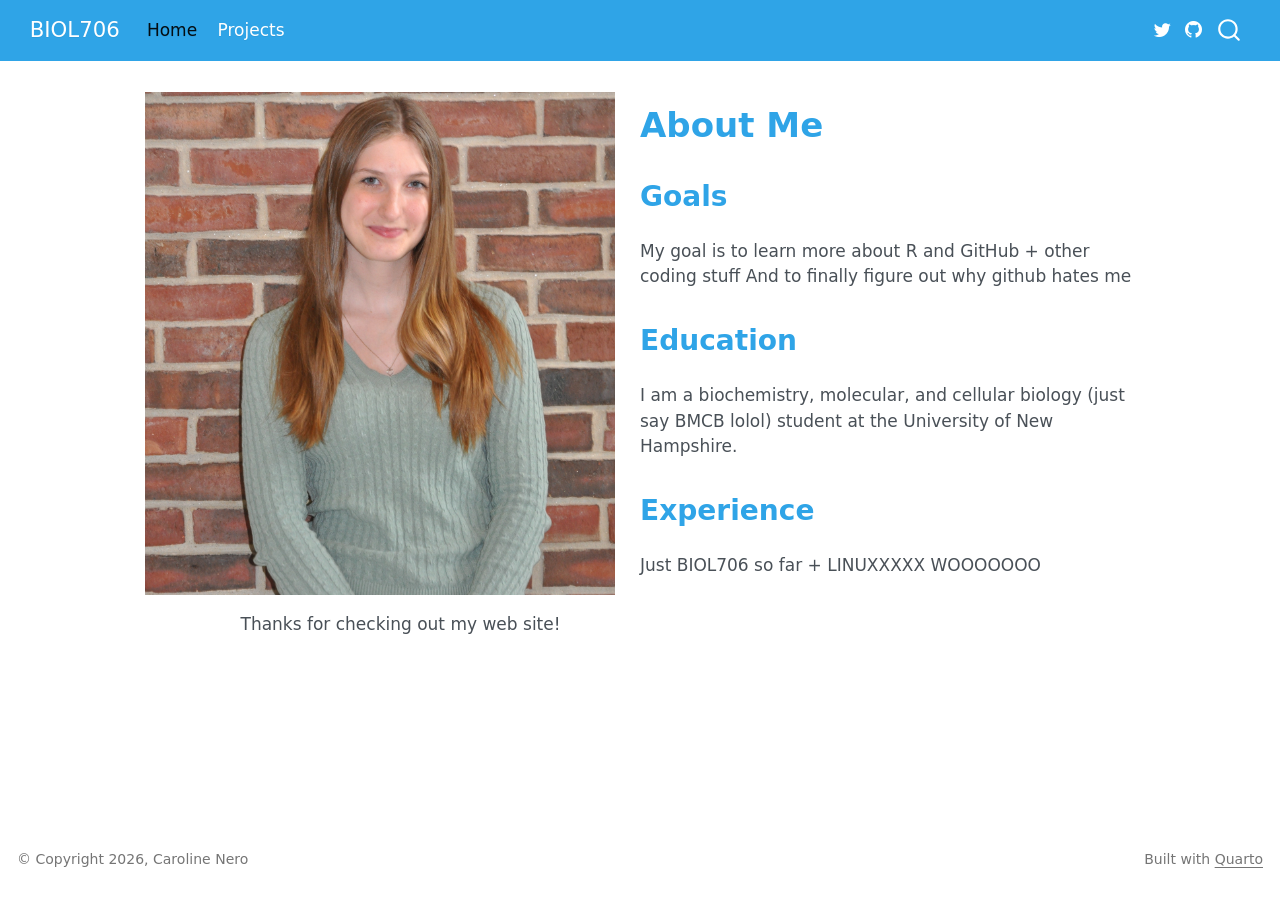
<file: docs/index.html>
<!DOCTYPE html>
<html xmlns="http://www.w3.org/1999/xhtml" lang="en" xml:lang="en"><head>

<meta charset="utf-8">
<meta name="generator" content="quarto-1.5.57">

<meta name="viewport" content="width=device-width, initial-scale=1.0, user-scalable=yes">


<title>About Me – BIOL706</title>
<style>
code{white-space: pre-wrap;}
span.smallcaps{font-variant: small-caps;}
div.columns{display: flex; gap: min(4vw, 1.5em);}
div.column{flex: auto; overflow-x: auto;}
div.hanging-indent{margin-left: 1.5em; text-indent: -1.5em;}
ul.task-list{list-style: none;}
ul.task-list li input[type="checkbox"] {
  width: 0.8em;
  margin: 0 0.8em 0.2em -1em; /* quarto-specific, see https://github.com/quarto-dev/quarto-cli/issues/4556 */ 
  vertical-align: middle;
}
</style>


<script src="site_libs/quarto-nav/quarto-nav.js"></script>
<script src="site_libs/quarto-nav/headroom.min.js"></script>
<script src="site_libs/clipboard/clipboard.min.js"></script>
<script src="site_libs/quarto-search/autocomplete.umd.js"></script>
<script src="site_libs/quarto-search/fuse.min.js"></script>
<script src="site_libs/quarto-search/quarto-search.js"></script>
<meta name="quarto:offset" content="./">
<script src="site_libs/quarto-html/quarto.js"></script>
<script src="site_libs/quarto-html/popper.min.js"></script>
<script src="site_libs/quarto-html/tippy.umd.min.js"></script>
<link href="site_libs/quarto-html/tippy.css" rel="stylesheet">
<link href="site_libs/quarto-html/quarto-syntax-highlighting.css" rel="stylesheet" id="quarto-text-highlighting-styles">
<script src="site_libs/bootstrap/bootstrap.min.js"></script>
<link href="site_libs/bootstrap/bootstrap-icons.css" rel="stylesheet">
<link href="site_libs/bootstrap/bootstrap.min.css" rel="stylesheet" id="quarto-bootstrap" data-mode="light">
<script id="quarto-search-options" type="application/json">{
  "location": "navbar",
  "copy-button": false,
  "collapse-after": 3,
  "panel-placement": "end",
  "type": "overlay",
  "limit": 50,
  "keyboard-shortcut": [
    "f",
    "/",
    "s"
  ],
  "show-item-context": false,
  "language": {
    "search-no-results-text": "No results",
    "search-matching-documents-text": "matching documents",
    "search-copy-link-title": "Copy link to search",
    "search-hide-matches-text": "Hide additional matches",
    "search-more-match-text": "more match in this document",
    "search-more-matches-text": "more matches in this document",
    "search-clear-button-title": "Clear",
    "search-text-placeholder": "",
    "search-detached-cancel-button-title": "Cancel",
    "search-submit-button-title": "Submit",
    "search-label": "Search"
  }
}</script>


</head>

<body class="nav-fixed fullcontent">

<div id="quarto-search-results"></div>
  <header id="quarto-header" class="headroom fixed-top">
    <nav class="navbar navbar-expand-lg " data-bs-theme="dark">
      <div class="navbar-container container-fluid">
      <div class="navbar-brand-container mx-auto">
    <a class="navbar-brand" href="./index.html">
    <span class="navbar-title">BIOL706</span>
    </a>
  </div>
            <div id="quarto-search" class="" title="Search"></div>
          <button class="navbar-toggler" type="button" data-bs-toggle="collapse" data-bs-target="#navbarCollapse" aria-controls="navbarCollapse" role="menu" aria-expanded="false" aria-label="Toggle navigation" onclick="if (window.quartoToggleHeadroom) { window.quartoToggleHeadroom(); }">
  <span class="navbar-toggler-icon"></span>
</button>
          <div class="collapse navbar-collapse" id="navbarCollapse">
            <ul class="navbar-nav navbar-nav-scroll me-auto">
  <li class="nav-item">
    <a class="nav-link active" href="./index.html" aria-current="page"> 
<span class="menu-text">Home</span></a>
  </li>  
  <li class="nav-item">
    <a class="nav-link" href="./projects.html"> 
<span class="menu-text">Projects</span></a>
  </li>  
</ul>
          </div> <!-- /navcollapse -->
            <div class="quarto-navbar-tools">
    <a href="https://twitter.com/" title="" class="quarto-navigation-tool px-1" aria-label=""><i class="bi bi-twitter"></i></a>
    <a href="https://github.com/YOURUSERNAME/YOURREPO" title="" class="quarto-navigation-tool px-1" aria-label=""><i class="bi bi-github"></i></a>
</div>
      </div> <!-- /container-fluid -->
    </nav>
</header>
<!-- content -->
<div id="quarto-content" class="quarto-container page-columns page-rows-contents page-layout-article page-navbar">
<!-- sidebar -->
<!-- margin-sidebar -->
    
<!-- main -->
<main class="content page-columns page-full" id="quarto-document-content">




<div class="quarto-about-broadside column-page">
  <div class="about-main">
    <div class="about-entity" style="background-image: url('img/me.JPG')"></div>
    <div class="about-contents"><header id="title-block-header" class="quarto-title-block default">
<div class="quarto-title">
<h1 class="title">About Me</h1>
</div>
<div class="quarto-title-meta">
  </div>
</header><div id="me">
<section id="goals" class="level2">
<h2 data-anchor-id="goals">Goals</h2>
<p>My goal is to learn more about R and GitHub + other coding stuff And to finally figure out why github hates me</p>
</section>
<section id="education" class="level2">
<h2 data-anchor-id="education">Education</h2>
<p>I am a biochemistry, molecular, and cellular biology (just say BMCB lolol) student at the University of New Hampshire.</p>
</section>
<section id="experience" class="level2">
<h2 data-anchor-id="experience">Experience</h2>
<p>Just BIOL706 so far + LINUXXXXX WOOOOOOO</p>
</section>
</div></div>
  </div>
</div>

<p>Thanks for checking out my web site!</p>




</main> <!-- /main -->
<script id="quarto-html-after-body" type="application/javascript">
window.document.addEventListener("DOMContentLoaded", function (event) {
  const toggleBodyColorMode = (bsSheetEl) => {
    const mode = bsSheetEl.getAttribute("data-mode");
    const bodyEl = window.document.querySelector("body");
    if (mode === "dark") {
      bodyEl.classList.add("quarto-dark");
      bodyEl.classList.remove("quarto-light");
    } else {
      bodyEl.classList.add("quarto-light");
      bodyEl.classList.remove("quarto-dark");
    }
  }
  const toggleBodyColorPrimary = () => {
    const bsSheetEl = window.document.querySelector("link#quarto-bootstrap");
    if (bsSheetEl) {
      toggleBodyColorMode(bsSheetEl);
    }
  }
  toggleBodyColorPrimary();  
  const isCodeAnnotation = (el) => {
    for (const clz of el.classList) {
      if (clz.startsWith('code-annotation-')) {                     
        return true;
      }
    }
    return false;
  }
  const onCopySuccess = function(e) {
    // button target
    const button = e.trigger;
    // don't keep focus
    button.blur();
    // flash "checked"
    button.classList.add('code-copy-button-checked');
    var currentTitle = button.getAttribute("title");
    button.setAttribute("title", "Copied!");
    let tooltip;
    if (window.bootstrap) {
      button.setAttribute("data-bs-toggle", "tooltip");
      button.setAttribute("data-bs-placement", "left");
      button.setAttribute("data-bs-title", "Copied!");
      tooltip = new bootstrap.Tooltip(button, 
        { trigger: "manual", 
          customClass: "code-copy-button-tooltip",
          offset: [0, -8]});
      tooltip.show();    
    }
    setTimeout(function() {
      if (tooltip) {
        tooltip.hide();
        button.removeAttribute("data-bs-title");
        button.removeAttribute("data-bs-toggle");
        button.removeAttribute("data-bs-placement");
      }
      button.setAttribute("title", currentTitle);
      button.classList.remove('code-copy-button-checked');
    }, 1000);
    // clear code selection
    e.clearSelection();
  }
  const getTextToCopy = function(trigger) {
      const codeEl = trigger.previousElementSibling.cloneNode(true);
      for (const childEl of codeEl.children) {
        if (isCodeAnnotation(childEl)) {
          childEl.remove();
        }
      }
      return codeEl.innerText;
  }
  const clipboard = new window.ClipboardJS('.code-copy-button:not([data-in-quarto-modal])', {
    text: getTextToCopy
  });
  clipboard.on('success', onCopySuccess);
  if (window.document.getElementById('quarto-embedded-source-code-modal')) {
    // For code content inside modals, clipBoardJS needs to be initialized with a container option
    // TODO: Check when it could be a function (https://github.com/zenorocha/clipboard.js/issues/860)
    const clipboardModal = new window.ClipboardJS('.code-copy-button[data-in-quarto-modal]', {
      text: getTextToCopy,
      container: window.document.getElementById('quarto-embedded-source-code-modal')
    });
    clipboardModal.on('success', onCopySuccess);
  }
    var localhostRegex = new RegExp(/^(?:http|https):\/\/localhost\:?[0-9]*\//);
    var mailtoRegex = new RegExp(/^mailto:/);
      var filterRegex = new RegExp('/' + window.location.host + '/');
    var isInternal = (href) => {
        return filterRegex.test(href) || localhostRegex.test(href) || mailtoRegex.test(href);
    }
    // Inspect non-navigation links and adorn them if external
 	var links = window.document.querySelectorAll('a[href]:not(.nav-link):not(.navbar-brand):not(.toc-action):not(.sidebar-link):not(.sidebar-item-toggle):not(.pagination-link):not(.no-external):not([aria-hidden]):not(.dropdown-item):not(.quarto-navigation-tool):not(.about-link)');
    for (var i=0; i<links.length; i++) {
      const link = links[i];
      if (!isInternal(link.href)) {
        // undo the damage that might have been done by quarto-nav.js in the case of
        // links that we want to consider external
        if (link.dataset.originalHref !== undefined) {
          link.href = link.dataset.originalHref;
        }
      }
    }
  function tippyHover(el, contentFn, onTriggerFn, onUntriggerFn) {
    const config = {
      allowHTML: true,
      maxWidth: 500,
      delay: 100,
      arrow: false,
      appendTo: function(el) {
          return el.parentElement;
      },
      interactive: true,
      interactiveBorder: 10,
      theme: 'quarto',
      placement: 'bottom-start',
    };
    if (contentFn) {
      config.content = contentFn;
    }
    if (onTriggerFn) {
      config.onTrigger = onTriggerFn;
    }
    if (onUntriggerFn) {
      config.onUntrigger = onUntriggerFn;
    }
    window.tippy(el, config); 
  }
  const noterefs = window.document.querySelectorAll('a[role="doc-noteref"]');
  for (var i=0; i<noterefs.length; i++) {
    const ref = noterefs[i];
    tippyHover(ref, function() {
      // use id or data attribute instead here
      let href = ref.getAttribute('data-footnote-href') || ref.getAttribute('href');
      try { href = new URL(href).hash; } catch {}
      const id = href.replace(/^#\/?/, "");
      const note = window.document.getElementById(id);
      if (note) {
        return note.innerHTML;
      } else {
        return "";
      }
    });
  }
  const xrefs = window.document.querySelectorAll('a.quarto-xref');
  const processXRef = (id, note) => {
    // Strip column container classes
    const stripColumnClz = (el) => {
      el.classList.remove("page-full", "page-columns");
      if (el.children) {
        for (const child of el.children) {
          stripColumnClz(child);
        }
      }
    }
    stripColumnClz(note)
    if (id === null || id.startsWith('sec-')) {
      // Special case sections, only their first couple elements
      const container = document.createElement("div");
      if (note.children && note.children.length > 2) {
        container.appendChild(note.children[0].cloneNode(true));
        for (let i = 1; i < note.children.length; i++) {
          const child = note.children[i];
          if (child.tagName === "P" && child.innerText === "") {
            continue;
          } else {
            container.appendChild(child.cloneNode(true));
            break;
          }
        }
        if (window.Quarto?.typesetMath) {
          window.Quarto.typesetMath(container);
        }
        return container.innerHTML
      } else {
        if (window.Quarto?.typesetMath) {
          window.Quarto.typesetMath(note);
        }
        return note.innerHTML;
      }
    } else {
      // Remove any anchor links if they are present
      const anchorLink = note.querySelector('a.anchorjs-link');
      if (anchorLink) {
        anchorLink.remove();
      }
      if (window.Quarto?.typesetMath) {
        window.Quarto.typesetMath(note);
      }
      // TODO in 1.5, we should make sure this works without a callout special case
      if (note.classList.contains("callout")) {
        return note.outerHTML;
      } else {
        return note.innerHTML;
      }
    }
  }
  for (var i=0; i<xrefs.length; i++) {
    const xref = xrefs[i];
    tippyHover(xref, undefined, function(instance) {
      instance.disable();
      let url = xref.getAttribute('href');
      let hash = undefined; 
      if (url.startsWith('#')) {
        hash = url;
      } else {
        try { hash = new URL(url).hash; } catch {}
      }
      if (hash) {
        const id = hash.replace(/^#\/?/, "");
        const note = window.document.getElementById(id);
        if (note !== null) {
          try {
            const html = processXRef(id, note.cloneNode(true));
            instance.setContent(html);
          } finally {
            instance.enable();
            instance.show();
          }
        } else {
          // See if we can fetch this
          fetch(url.split('#')[0])
          .then(res => res.text())
          .then(html => {
            const parser = new DOMParser();
            const htmlDoc = parser.parseFromString(html, "text/html");
            const note = htmlDoc.getElementById(id);
            if (note !== null) {
              const html = processXRef(id, note);
              instance.setContent(html);
            } 
          }).finally(() => {
            instance.enable();
            instance.show();
          });
        }
      } else {
        // See if we can fetch a full url (with no hash to target)
        // This is a special case and we should probably do some content thinning / targeting
        fetch(url)
        .then(res => res.text())
        .then(html => {
          const parser = new DOMParser();
          const htmlDoc = parser.parseFromString(html, "text/html");
          const note = htmlDoc.querySelector('main.content');
          if (note !== null) {
            // This should only happen for chapter cross references
            // (since there is no id in the URL)
            // remove the first header
            if (note.children.length > 0 && note.children[0].tagName === "HEADER") {
              note.children[0].remove();
            }
            const html = processXRef(null, note);
            instance.setContent(html);
          } 
        }).finally(() => {
          instance.enable();
          instance.show();
        });
      }
    }, function(instance) {
    });
  }
      let selectedAnnoteEl;
      const selectorForAnnotation = ( cell, annotation) => {
        let cellAttr = 'data-code-cell="' + cell + '"';
        let lineAttr = 'data-code-annotation="' +  annotation + '"';
        const selector = 'span[' + cellAttr + '][' + lineAttr + ']';
        return selector;
      }
      const selectCodeLines = (annoteEl) => {
        const doc = window.document;
        const targetCell = annoteEl.getAttribute("data-target-cell");
        const targetAnnotation = annoteEl.getAttribute("data-target-annotation");
        const annoteSpan = window.document.querySelector(selectorForAnnotation(targetCell, targetAnnotation));
        const lines = annoteSpan.getAttribute("data-code-lines").split(",");
        const lineIds = lines.map((line) => {
          return targetCell + "-" + line;
        })
        let top = null;
        let height = null;
        let parent = null;
        if (lineIds.length > 0) {
            //compute the position of the single el (top and bottom and make a div)
            const el = window.document.getElementById(lineIds[0]);
            top = el.offsetTop;
            height = el.offsetHeight;
            parent = el.parentElement.parentElement;
          if (lineIds.length > 1) {
            const lastEl = window.document.getElementById(lineIds[lineIds.length - 1]);
            const bottom = lastEl.offsetTop + lastEl.offsetHeight;
            height = bottom - top;
          }
          if (top !== null && height !== null && parent !== null) {
            // cook up a div (if necessary) and position it 
            let div = window.document.getElementById("code-annotation-line-highlight");
            if (div === null) {
              div = window.document.createElement("div");
              div.setAttribute("id", "code-annotation-line-highlight");
              div.style.position = 'absolute';
              parent.appendChild(div);
            }
            div.style.top = top - 2 + "px";
            div.style.height = height + 4 + "px";
            div.style.left = 0;
            let gutterDiv = window.document.getElementById("code-annotation-line-highlight-gutter");
            if (gutterDiv === null) {
              gutterDiv = window.document.createElement("div");
              gutterDiv.setAttribute("id", "code-annotation-line-highlight-gutter");
              gutterDiv.style.position = 'absolute';
              const codeCell = window.document.getElementById(targetCell);
              const gutter = codeCell.querySelector('.code-annotation-gutter');
              gutter.appendChild(gutterDiv);
            }
            gutterDiv.style.top = top - 2 + "px";
            gutterDiv.style.height = height + 4 + "px";
          }
          selectedAnnoteEl = annoteEl;
        }
      };
      const unselectCodeLines = () => {
        const elementsIds = ["code-annotation-line-highlight", "code-annotation-line-highlight-gutter"];
        elementsIds.forEach((elId) => {
          const div = window.document.getElementById(elId);
          if (div) {
            div.remove();
          }
        });
        selectedAnnoteEl = undefined;
      };
        // Handle positioning of the toggle
    window.addEventListener(
      "resize",
      throttle(() => {
        elRect = undefined;
        if (selectedAnnoteEl) {
          selectCodeLines(selectedAnnoteEl);
        }
      }, 10)
    );
    function throttle(fn, ms) {
    let throttle = false;
    let timer;
      return (...args) => {
        if(!throttle) { // first call gets through
            fn.apply(this, args);
            throttle = true;
        } else { // all the others get throttled
            if(timer) clearTimeout(timer); // cancel #2
            timer = setTimeout(() => {
              fn.apply(this, args);
              timer = throttle = false;
            }, ms);
        }
      };
    }
      // Attach click handler to the DT
      const annoteDls = window.document.querySelectorAll('dt[data-target-cell]');
      for (const annoteDlNode of annoteDls) {
        annoteDlNode.addEventListener('click', (event) => {
          const clickedEl = event.target;
          if (clickedEl !== selectedAnnoteEl) {
            unselectCodeLines();
            const activeEl = window.document.querySelector('dt[data-target-cell].code-annotation-active');
            if (activeEl) {
              activeEl.classList.remove('code-annotation-active');
            }
            selectCodeLines(clickedEl);
            clickedEl.classList.add('code-annotation-active');
          } else {
            // Unselect the line
            unselectCodeLines();
            clickedEl.classList.remove('code-annotation-active');
          }
        });
      }
  const findCites = (el) => {
    const parentEl = el.parentElement;
    if (parentEl) {
      const cites = parentEl.dataset.cites;
      if (cites) {
        return {
          el,
          cites: cites.split(' ')
        };
      } else {
        return findCites(el.parentElement)
      }
    } else {
      return undefined;
    }
  };
  var bibliorefs = window.document.querySelectorAll('a[role="doc-biblioref"]');
  for (var i=0; i<bibliorefs.length; i++) {
    const ref = bibliorefs[i];
    const citeInfo = findCites(ref);
    if (citeInfo) {
      tippyHover(citeInfo.el, function() {
        var popup = window.document.createElement('div');
        citeInfo.cites.forEach(function(cite) {
          var citeDiv = window.document.createElement('div');
          citeDiv.classList.add('hanging-indent');
          citeDiv.classList.add('csl-entry');
          var biblioDiv = window.document.getElementById('ref-' + cite);
          if (biblioDiv) {
            citeDiv.innerHTML = biblioDiv.innerHTML;
          }
          popup.appendChild(citeDiv);
        });
        return popup.innerHTML;
      });
    }
  }
});
</script>
</div> <!-- /content -->
<footer class="footer">
  <div class="nav-footer">
    <div class="nav-footer-left">
<p>© Copyright 2026, Caroline Nero</p>
</div>   
    <div class="nav-footer-center">
      &nbsp;
    </div>
    <div class="nav-footer-right">
<p>Built with <a href="https://quarto.org/">Quarto</a></p>
</div>
  </div>
</footer>




</body></html>
</file>
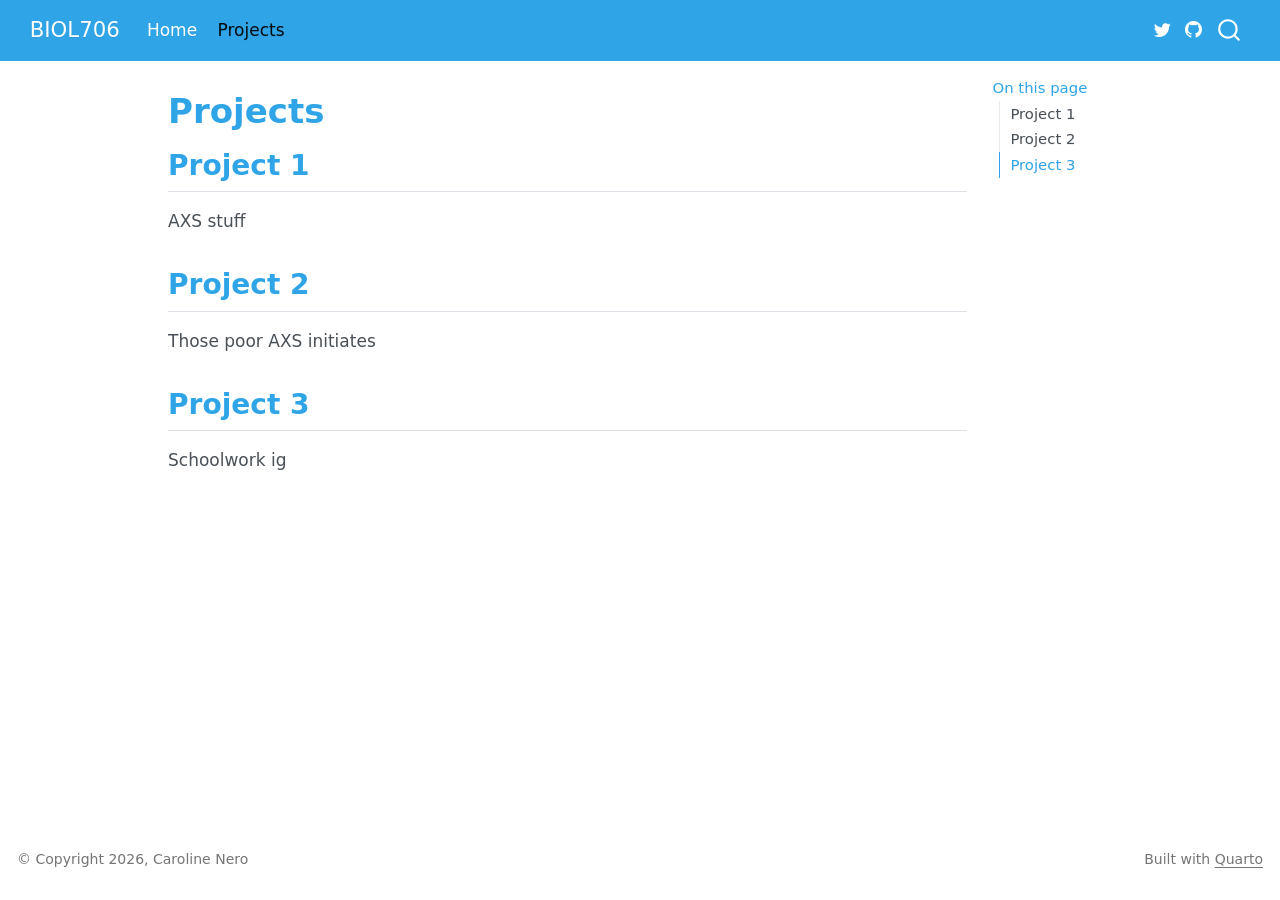
<file: docs/projects.html>
<!DOCTYPE html>
<html xmlns="http://www.w3.org/1999/xhtml" lang="en" xml:lang="en"><head>

<meta charset="utf-8">
<meta name="generator" content="quarto-1.5.57">

<meta name="viewport" content="width=device-width, initial-scale=1.0, user-scalable=yes">


<title>Projects – BIOL706</title>
<style>
code{white-space: pre-wrap;}
span.smallcaps{font-variant: small-caps;}
div.columns{display: flex; gap: min(4vw, 1.5em);}
div.column{flex: auto; overflow-x: auto;}
div.hanging-indent{margin-left: 1.5em; text-indent: -1.5em;}
ul.task-list{list-style: none;}
ul.task-list li input[type="checkbox"] {
  width: 0.8em;
  margin: 0 0.8em 0.2em -1em; /* quarto-specific, see https://github.com/quarto-dev/quarto-cli/issues/4556 */ 
  vertical-align: middle;
}
</style>


<script src="site_libs/quarto-nav/quarto-nav.js"></script>
<script src="site_libs/quarto-nav/headroom.min.js"></script>
<script src="site_libs/clipboard/clipboard.min.js"></script>
<script src="site_libs/quarto-search/autocomplete.umd.js"></script>
<script src="site_libs/quarto-search/fuse.min.js"></script>
<script src="site_libs/quarto-search/quarto-search.js"></script>
<meta name="quarto:offset" content="./">
<script src="site_libs/quarto-html/quarto.js"></script>
<script src="site_libs/quarto-html/popper.min.js"></script>
<script src="site_libs/quarto-html/tippy.umd.min.js"></script>
<script src="site_libs/quarto-html/anchor.min.js"></script>
<link href="site_libs/quarto-html/tippy.css" rel="stylesheet">
<link href="site_libs/quarto-html/quarto-syntax-highlighting.css" rel="stylesheet" id="quarto-text-highlighting-styles">
<script src="site_libs/bootstrap/bootstrap.min.js"></script>
<link href="site_libs/bootstrap/bootstrap-icons.css" rel="stylesheet">
<link href="site_libs/bootstrap/bootstrap.min.css" rel="stylesheet" id="quarto-bootstrap" data-mode="light">
<script id="quarto-search-options" type="application/json">{
  "location": "navbar",
  "copy-button": false,
  "collapse-after": 3,
  "panel-placement": "end",
  "type": "overlay",
  "limit": 50,
  "keyboard-shortcut": [
    "f",
    "/",
    "s"
  ],
  "show-item-context": false,
  "language": {
    "search-no-results-text": "No results",
    "search-matching-documents-text": "matching documents",
    "search-copy-link-title": "Copy link to search",
    "search-hide-matches-text": "Hide additional matches",
    "search-more-match-text": "more match in this document",
    "search-more-matches-text": "more matches in this document",
    "search-clear-button-title": "Clear",
    "search-text-placeholder": "",
    "search-detached-cancel-button-title": "Cancel",
    "search-submit-button-title": "Submit",
    "search-label": "Search"
  }
}</script>


</head>

<body class="nav-fixed">

<div id="quarto-search-results"></div>
  <header id="quarto-header" class="headroom fixed-top">
    <nav class="navbar navbar-expand-lg " data-bs-theme="dark">
      <div class="navbar-container container-fluid">
      <div class="navbar-brand-container mx-auto">
    <a class="navbar-brand" href="./index.html">
    <span class="navbar-title">BIOL706</span>
    </a>
  </div>
            <div id="quarto-search" class="" title="Search"></div>
          <button class="navbar-toggler" type="button" data-bs-toggle="collapse" data-bs-target="#navbarCollapse" aria-controls="navbarCollapse" role="menu" aria-expanded="false" aria-label="Toggle navigation" onclick="if (window.quartoToggleHeadroom) { window.quartoToggleHeadroom(); }">
  <span class="navbar-toggler-icon"></span>
</button>
          <div class="collapse navbar-collapse" id="navbarCollapse">
            <ul class="navbar-nav navbar-nav-scroll me-auto">
  <li class="nav-item">
    <a class="nav-link" href="./index.html"> 
<span class="menu-text">Home</span></a>
  </li>  
  <li class="nav-item">
    <a class="nav-link active" href="./projects.html" aria-current="page"> 
<span class="menu-text">Projects</span></a>
  </li>  
</ul>
          </div> <!-- /navcollapse -->
            <div class="quarto-navbar-tools">
    <a href="https://twitter.com/" title="" class="quarto-navigation-tool px-1" aria-label=""><i class="bi bi-twitter"></i></a>
    <a href="https://github.com/YOURUSERNAME/YOURREPO" title="" class="quarto-navigation-tool px-1" aria-label=""><i class="bi bi-github"></i></a>
</div>
      </div> <!-- /container-fluid -->
    </nav>
</header>
<!-- content -->
<div id="quarto-content" class="quarto-container page-columns page-rows-contents page-layout-article page-navbar">
<!-- sidebar -->
<!-- margin-sidebar -->
    <div id="quarto-margin-sidebar" class="sidebar margin-sidebar">
        <nav id="TOC" role="doc-toc" class="toc-active">
    <h2 id="toc-title">On this page</h2>
   
  <ul>
  <li><a href="#project-1" id="toc-project-1" class="nav-link active" data-scroll-target="#project-1">Project 1</a></li>
  <li><a href="#project-2" id="toc-project-2" class="nav-link" data-scroll-target="#project-2">Project 2</a></li>
  <li><a href="#project-3" id="toc-project-3" class="nav-link" data-scroll-target="#project-3">Project 3</a></li>
  </ul>
</nav>
    </div>
<!-- main -->
<main class="content" id="quarto-document-content">

<header id="title-block-header" class="quarto-title-block default">
<div class="quarto-title">
<h1 class="title">Projects</h1>
</div>



<div class="quarto-title-meta">

    
  
    
  </div>
  


</header>


<section id="project-1" class="level2">
<h2 class="anchored" data-anchor-id="project-1">Project 1</h2>
<p>AXS stuff</p>
</section>
<section id="project-2" class="level2">
<h2 class="anchored" data-anchor-id="project-2">Project 2</h2>
<p>Those poor AXS initiates</p>
</section>
<section id="project-3" class="level2">
<h2 class="anchored" data-anchor-id="project-3">Project 3</h2>
<p>Schoolwork ig</p>


</section>

</main> <!-- /main -->
<script id="quarto-html-after-body" type="application/javascript">
window.document.addEventListener("DOMContentLoaded", function (event) {
  const toggleBodyColorMode = (bsSheetEl) => {
    const mode = bsSheetEl.getAttribute("data-mode");
    const bodyEl = window.document.querySelector("body");
    if (mode === "dark") {
      bodyEl.classList.add("quarto-dark");
      bodyEl.classList.remove("quarto-light");
    } else {
      bodyEl.classList.add("quarto-light");
      bodyEl.classList.remove("quarto-dark");
    }
  }
  const toggleBodyColorPrimary = () => {
    const bsSheetEl = window.document.querySelector("link#quarto-bootstrap");
    if (bsSheetEl) {
      toggleBodyColorMode(bsSheetEl);
    }
  }
  toggleBodyColorPrimary();  
  const icon = "";
  const anchorJS = new window.AnchorJS();
  anchorJS.options = {
    placement: 'right',
    icon: icon
  };
  anchorJS.add('.anchored');
  const isCodeAnnotation = (el) => {
    for (const clz of el.classList) {
      if (clz.startsWith('code-annotation-')) {                     
        return true;
      }
    }
    return false;
  }
  const onCopySuccess = function(e) {
    // button target
    const button = e.trigger;
    // don't keep focus
    button.blur();
    // flash "checked"
    button.classList.add('code-copy-button-checked');
    var currentTitle = button.getAttribute("title");
    button.setAttribute("title", "Copied!");
    let tooltip;
    if (window.bootstrap) {
      button.setAttribute("data-bs-toggle", "tooltip");
      button.setAttribute("data-bs-placement", "left");
      button.setAttribute("data-bs-title", "Copied!");
      tooltip = new bootstrap.Tooltip(button, 
        { trigger: "manual", 
          customClass: "code-copy-button-tooltip",
          offset: [0, -8]});
      tooltip.show();    
    }
    setTimeout(function() {
      if (tooltip) {
        tooltip.hide();
        button.removeAttribute("data-bs-title");
        button.removeAttribute("data-bs-toggle");
        button.removeAttribute("data-bs-placement");
      }
      button.setAttribute("title", currentTitle);
      button.classList.remove('code-copy-button-checked');
    }, 1000);
    // clear code selection
    e.clearSelection();
  }
  const getTextToCopy = function(trigger) {
      const codeEl = trigger.previousElementSibling.cloneNode(true);
      for (const childEl of codeEl.children) {
        if (isCodeAnnotation(childEl)) {
          childEl.remove();
        }
      }
      return codeEl.innerText;
  }
  const clipboard = new window.ClipboardJS('.code-copy-button:not([data-in-quarto-modal])', {
    text: getTextToCopy
  });
  clipboard.on('success', onCopySuccess);
  if (window.document.getElementById('quarto-embedded-source-code-modal')) {
    // For code content inside modals, clipBoardJS needs to be initialized with a container option
    // TODO: Check when it could be a function (https://github.com/zenorocha/clipboard.js/issues/860)
    const clipboardModal = new window.ClipboardJS('.code-copy-button[data-in-quarto-modal]', {
      text: getTextToCopy,
      container: window.document.getElementById('quarto-embedded-source-code-modal')
    });
    clipboardModal.on('success', onCopySuccess);
  }
    var localhostRegex = new RegExp(/^(?:http|https):\/\/localhost\:?[0-9]*\//);
    var mailtoRegex = new RegExp(/^mailto:/);
      var filterRegex = new RegExp('/' + window.location.host + '/');
    var isInternal = (href) => {
        return filterRegex.test(href) || localhostRegex.test(href) || mailtoRegex.test(href);
    }
    // Inspect non-navigation links and adorn them if external
 	var links = window.document.querySelectorAll('a[href]:not(.nav-link):not(.navbar-brand):not(.toc-action):not(.sidebar-link):not(.sidebar-item-toggle):not(.pagination-link):not(.no-external):not([aria-hidden]):not(.dropdown-item):not(.quarto-navigation-tool):not(.about-link)');
    for (var i=0; i<links.length; i++) {
      const link = links[i];
      if (!isInternal(link.href)) {
        // undo the damage that might have been done by quarto-nav.js in the case of
        // links that we want to consider external
        if (link.dataset.originalHref !== undefined) {
          link.href = link.dataset.originalHref;
        }
      }
    }
  function tippyHover(el, contentFn, onTriggerFn, onUntriggerFn) {
    const config = {
      allowHTML: true,
      maxWidth: 500,
      delay: 100,
      arrow: false,
      appendTo: function(el) {
          return el.parentElement;
      },
      interactive: true,
      interactiveBorder: 10,
      theme: 'quarto',
      placement: 'bottom-start',
    };
    if (contentFn) {
      config.content = contentFn;
    }
    if (onTriggerFn) {
      config.onTrigger = onTriggerFn;
    }
    if (onUntriggerFn) {
      config.onUntrigger = onUntriggerFn;
    }
    window.tippy(el, config); 
  }
  const noterefs = window.document.querySelectorAll('a[role="doc-noteref"]');
  for (var i=0; i<noterefs.length; i++) {
    const ref = noterefs[i];
    tippyHover(ref, function() {
      // use id or data attribute instead here
      let href = ref.getAttribute('data-footnote-href') || ref.getAttribute('href');
      try { href = new URL(href).hash; } catch {}
      const id = href.replace(/^#\/?/, "");
      const note = window.document.getElementById(id);
      if (note) {
        return note.innerHTML;
      } else {
        return "";
      }
    });
  }
  const xrefs = window.document.querySelectorAll('a.quarto-xref');
  const processXRef = (id, note) => {
    // Strip column container classes
    const stripColumnClz = (el) => {
      el.classList.remove("page-full", "page-columns");
      if (el.children) {
        for (const child of el.children) {
          stripColumnClz(child);
        }
      }
    }
    stripColumnClz(note)
    if (id === null || id.startsWith('sec-')) {
      // Special case sections, only their first couple elements
      const container = document.createElement("div");
      if (note.children && note.children.length > 2) {
        container.appendChild(note.children[0].cloneNode(true));
        for (let i = 1; i < note.children.length; i++) {
          const child = note.children[i];
          if (child.tagName === "P" && child.innerText === "") {
            continue;
          } else {
            container.appendChild(child.cloneNode(true));
            break;
          }
        }
        if (window.Quarto?.typesetMath) {
          window.Quarto.typesetMath(container);
        }
        return container.innerHTML
      } else {
        if (window.Quarto?.typesetMath) {
          window.Quarto.typesetMath(note);
        }
        return note.innerHTML;
      }
    } else {
      // Remove any anchor links if they are present
      const anchorLink = note.querySelector('a.anchorjs-link');
      if (anchorLink) {
        anchorLink.remove();
      }
      if (window.Quarto?.typesetMath) {
        window.Quarto.typesetMath(note);
      }
      // TODO in 1.5, we should make sure this works without a callout special case
      if (note.classList.contains("callout")) {
        return note.outerHTML;
      } else {
        return note.innerHTML;
      }
    }
  }
  for (var i=0; i<xrefs.length; i++) {
    const xref = xrefs[i];
    tippyHover(xref, undefined, function(instance) {
      instance.disable();
      let url = xref.getAttribute('href');
      let hash = undefined; 
      if (url.startsWith('#')) {
        hash = url;
      } else {
        try { hash = new URL(url).hash; } catch {}
      }
      if (hash) {
        const id = hash.replace(/^#\/?/, "");
        const note = window.document.getElementById(id);
        if (note !== null) {
          try {
            const html = processXRef(id, note.cloneNode(true));
            instance.setContent(html);
          } finally {
            instance.enable();
            instance.show();
          }
        } else {
          // See if we can fetch this
          fetch(url.split('#')[0])
          .then(res => res.text())
          .then(html => {
            const parser = new DOMParser();
            const htmlDoc = parser.parseFromString(html, "text/html");
            const note = htmlDoc.getElementById(id);
            if (note !== null) {
              const html = processXRef(id, note);
              instance.setContent(html);
            } 
          }).finally(() => {
            instance.enable();
            instance.show();
          });
        }
      } else {
        // See if we can fetch a full url (with no hash to target)
        // This is a special case and we should probably do some content thinning / targeting
        fetch(url)
        .then(res => res.text())
        .then(html => {
          const parser = new DOMParser();
          const htmlDoc = parser.parseFromString(html, "text/html");
          const note = htmlDoc.querySelector('main.content');
          if (note !== null) {
            // This should only happen for chapter cross references
            // (since there is no id in the URL)
            // remove the first header
            if (note.children.length > 0 && note.children[0].tagName === "HEADER") {
              note.children[0].remove();
            }
            const html = processXRef(null, note);
            instance.setContent(html);
          } 
        }).finally(() => {
          instance.enable();
          instance.show();
        });
      }
    }, function(instance) {
    });
  }
      let selectedAnnoteEl;
      const selectorForAnnotation = ( cell, annotation) => {
        let cellAttr = 'data-code-cell="' + cell + '"';
        let lineAttr = 'data-code-annotation="' +  annotation + '"';
        const selector = 'span[' + cellAttr + '][' + lineAttr + ']';
        return selector;
      }
      const selectCodeLines = (annoteEl) => {
        const doc = window.document;
        const targetCell = annoteEl.getAttribute("data-target-cell");
        const targetAnnotation = annoteEl.getAttribute("data-target-annotation");
        const annoteSpan = window.document.querySelector(selectorForAnnotation(targetCell, targetAnnotation));
        const lines = annoteSpan.getAttribute("data-code-lines").split(",");
        const lineIds = lines.map((line) => {
          return targetCell + "-" + line;
        })
        let top = null;
        let height = null;
        let parent = null;
        if (lineIds.length > 0) {
            //compute the position of the single el (top and bottom and make a div)
            const el = window.document.getElementById(lineIds[0]);
            top = el.offsetTop;
            height = el.offsetHeight;
            parent = el.parentElement.parentElement;
          if (lineIds.length > 1) {
            const lastEl = window.document.getElementById(lineIds[lineIds.length - 1]);
            const bottom = lastEl.offsetTop + lastEl.offsetHeight;
            height = bottom - top;
          }
          if (top !== null && height !== null && parent !== null) {
            // cook up a div (if necessary) and position it 
            let div = window.document.getElementById("code-annotation-line-highlight");
            if (div === null) {
              div = window.document.createElement("div");
              div.setAttribute("id", "code-annotation-line-highlight");
              div.style.position = 'absolute';
              parent.appendChild(div);
            }
            div.style.top = top - 2 + "px";
            div.style.height = height + 4 + "px";
            div.style.left = 0;
            let gutterDiv = window.document.getElementById("code-annotation-line-highlight-gutter");
            if (gutterDiv === null) {
              gutterDiv = window.document.createElement("div");
              gutterDiv.setAttribute("id", "code-annotation-line-highlight-gutter");
              gutterDiv.style.position = 'absolute';
              const codeCell = window.document.getElementById(targetCell);
              const gutter = codeCell.querySelector('.code-annotation-gutter');
              gutter.appendChild(gutterDiv);
            }
            gutterDiv.style.top = top - 2 + "px";
            gutterDiv.style.height = height + 4 + "px";
          }
          selectedAnnoteEl = annoteEl;
        }
      };
      const unselectCodeLines = () => {
        const elementsIds = ["code-annotation-line-highlight", "code-annotation-line-highlight-gutter"];
        elementsIds.forEach((elId) => {
          const div = window.document.getElementById(elId);
          if (div) {
            div.remove();
          }
        });
        selectedAnnoteEl = undefined;
      };
        // Handle positioning of the toggle
    window.addEventListener(
      "resize",
      throttle(() => {
        elRect = undefined;
        if (selectedAnnoteEl) {
          selectCodeLines(selectedAnnoteEl);
        }
      }, 10)
    );
    function throttle(fn, ms) {
    let throttle = false;
    let timer;
      return (...args) => {
        if(!throttle) { // first call gets through
            fn.apply(this, args);
            throttle = true;
        } else { // all the others get throttled
            if(timer) clearTimeout(timer); // cancel #2
            timer = setTimeout(() => {
              fn.apply(this, args);
              timer = throttle = false;
            }, ms);
        }
      };
    }
      // Attach click handler to the DT
      const annoteDls = window.document.querySelectorAll('dt[data-target-cell]');
      for (const annoteDlNode of annoteDls) {
        annoteDlNode.addEventListener('click', (event) => {
          const clickedEl = event.target;
          if (clickedEl !== selectedAnnoteEl) {
            unselectCodeLines();
            const activeEl = window.document.querySelector('dt[data-target-cell].code-annotation-active');
            if (activeEl) {
              activeEl.classList.remove('code-annotation-active');
            }
            selectCodeLines(clickedEl);
            clickedEl.classList.add('code-annotation-active');
          } else {
            // Unselect the line
            unselectCodeLines();
            clickedEl.classList.remove('code-annotation-active');
          }
        });
      }
  const findCites = (el) => {
    const parentEl = el.parentElement;
    if (parentEl) {
      const cites = parentEl.dataset.cites;
      if (cites) {
        return {
          el,
          cites: cites.split(' ')
        };
      } else {
        return findCites(el.parentElement)
      }
    } else {
      return undefined;
    }
  };
  var bibliorefs = window.document.querySelectorAll('a[role="doc-biblioref"]');
  for (var i=0; i<bibliorefs.length; i++) {
    const ref = bibliorefs[i];
    const citeInfo = findCites(ref);
    if (citeInfo) {
      tippyHover(citeInfo.el, function() {
        var popup = window.document.createElement('div');
        citeInfo.cites.forEach(function(cite) {
          var citeDiv = window.document.createElement('div');
          citeDiv.classList.add('hanging-indent');
          citeDiv.classList.add('csl-entry');
          var biblioDiv = window.document.getElementById('ref-' + cite);
          if (biblioDiv) {
            citeDiv.innerHTML = biblioDiv.innerHTML;
          }
          popup.appendChild(citeDiv);
        });
        return popup.innerHTML;
      });
    }
  }
});
</script>
</div> <!-- /content -->
<footer class="footer">
  <div class="nav-footer">
    <div class="nav-footer-left">
<p>© Copyright 2026, Caroline Nero</p>
</div>   
    <div class="nav-footer-center">
      &nbsp;
    </div>
    <div class="nav-footer-right">
<p>Built with <a href="https://quarto.org/">Quarto</a></p>
</div>
  </div>
</footer>




</body></html>
</file>
<file: docs/site_libs/quarto-html/tippy.css>
.tippy-box[data-animation=fade][data-state=hidden]{opacity:0}[data-tippy-root]{max-width:calc(100vw - 10px)}.tippy-box{position:relative;background-color:#333;color:#fff;border-radius:4px;font-size:14px;line-height:1.4;white-space:normal;outline:0;transition-property:transform,visibility,opacity}.tippy-box[data-placement^=top]>.tippy-arrow{bottom:0}.tippy-box[data-placement^=top]>.tippy-arrow:before{bottom:-7px;left:0;border-width:8px 8px 0;border-top-color:initial;transform-origin:center top}.tippy-box[data-placement^=bottom]>.tippy-arrow{top:0}.tippy-box[data-placement^=bottom]>.tippy-arrow:before{top:-7px;left:0;border-width:0 8px 8px;border-bottom-color:initial;transform-origin:center bottom}.tippy-box[data-placement^=left]>.tippy-arrow{right:0}.tippy-box[data-placement^=left]>.tippy-arrow:before{border-width:8px 0 8px 8px;border-left-color:initial;right:-7px;transform-origin:center left}.tippy-box[data-placement^=right]>.tippy-arrow{left:0}.tippy-box[data-placement^=right]>.tippy-arrow:before{left:-7px;border-width:8px 8px 8px 0;border-right-color:initial;transform-origin:center right}.tippy-box[data-inertia][data-state=visible]{transition-timing-function:cubic-bezier(.54,1.5,.38,1.11)}.tippy-arrow{width:16px;height:16px;color:#333}.tippy-arrow:before{content:"";position:absolute;border-color:transparent;border-style:solid}.tippy-content{position:relative;padding:5px 9px;z-index:1}
</file>
<file: docs/site_libs/quarto-html/quarto-syntax-highlighting.css>
/* quarto syntax highlight colors */
:root {
  --quarto-hl-ot-color: #003B4F;
  --quarto-hl-at-color: #657422;
  --quarto-hl-ss-color: #20794D;
  --quarto-hl-an-color: #5E5E5E;
  --quarto-hl-fu-color: #4758AB;
  --quarto-hl-st-color: #20794D;
  --quarto-hl-cf-color: #003B4F;
  --quarto-hl-op-color: #5E5E5E;
  --quarto-hl-er-color: #AD0000;
  --quarto-hl-bn-color: #AD0000;
  --quarto-hl-al-color: #AD0000;
  --quarto-hl-va-color: #111111;
  --quarto-hl-bu-color: inherit;
  --quarto-hl-ex-color: inherit;
  --quarto-hl-pp-color: #AD0000;
  --quarto-hl-in-color: #5E5E5E;
  --quarto-hl-vs-color: #20794D;
  --quarto-hl-wa-color: #5E5E5E;
  --quarto-hl-do-color: #5E5E5E;
  --quarto-hl-im-color: #00769E;
  --quarto-hl-ch-color: #20794D;
  --quarto-hl-dt-color: #AD0000;
  --quarto-hl-fl-color: #AD0000;
  --quarto-hl-co-color: #5E5E5E;
  --quarto-hl-cv-color: #5E5E5E;
  --quarto-hl-cn-color: #8f5902;
  --quarto-hl-sc-color: #5E5E5E;
  --quarto-hl-dv-color: #AD0000;
  --quarto-hl-kw-color: #003B4F;
}

/* other quarto variables */
:root {
  --quarto-font-monospace: SFMono-Regular, Menlo, Monaco, Consolas, "Liberation Mono", "Courier New", monospace;
}

pre > code.sourceCode > span {
  color: #003B4F;
}

code span {
  color: #003B4F;
}

code.sourceCode > span {
  color: #003B4F;
}

div.sourceCode,
div.sourceCode pre.sourceCode {
  color: #003B4F;
}

code span.ot {
  color: #003B4F;
  font-style: inherit;
}

code span.at {
  color: #657422;
  font-style: inherit;
}

code span.ss {
  color: #20794D;
  font-style: inherit;
}

code span.an {
  color: #5E5E5E;
  font-style: inherit;
}

code span.fu {
  color: #4758AB;
  font-style: inherit;
}

code span.st {
  color: #20794D;
  font-style: inherit;
}

code span.cf {
  color: #003B4F;
  font-weight: bold;
  font-style: inherit;
}

code span.op {
  color: #5E5E5E;
  font-style: inherit;
}

code span.er {
  color: #AD0000;
  font-style: inherit;
}

code span.bn {
  color: #AD0000;
  font-style: inherit;
}

code span.al {
  color: #AD0000;
  font-style: inherit;
}

code span.va {
  color: #111111;
  font-style: inherit;
}

code span.bu {
  font-style: inherit;
}

code span.ex {
  font-style: inherit;
}

code span.pp {
  color: #AD0000;
  font-style: inherit;
}

code span.in {
  color: #5E5E5E;
  font-style: inherit;
}

code span.vs {
  color: #20794D;
  font-style: inherit;
}

code span.wa {
  color: #5E5E5E;
  font-style: italic;
}

code span.do {
  color: #5E5E5E;
  font-style: italic;
}

code span.im {
  color: #00769E;
  font-style: inherit;
}

code span.ch {
  color: #20794D;
  font-style: inherit;
}

code span.dt {
  color: #AD0000;
  font-style: inherit;
}

code span.fl {
  color: #AD0000;
  font-style: inherit;
}

code span.co {
  color: #5E5E5E;
  font-style: inherit;
}

code span.cv {
  color: #5E5E5E;
  font-style: italic;
}

code span.cn {
  color: #8f5902;
  font-style: inherit;
}

code span.sc {
  color: #5E5E5E;
  font-style: inherit;
}

code span.dv {
  color: #AD0000;
  font-style: inherit;
}

code span.kw {
  color: #003B4F;
  font-weight: bold;
  font-style: inherit;
}

.prevent-inlining {
  content: "</";
}

/*# sourceMappingURL=debc5d5d77c3f9108843748ff7464032.css.map */
</file>
